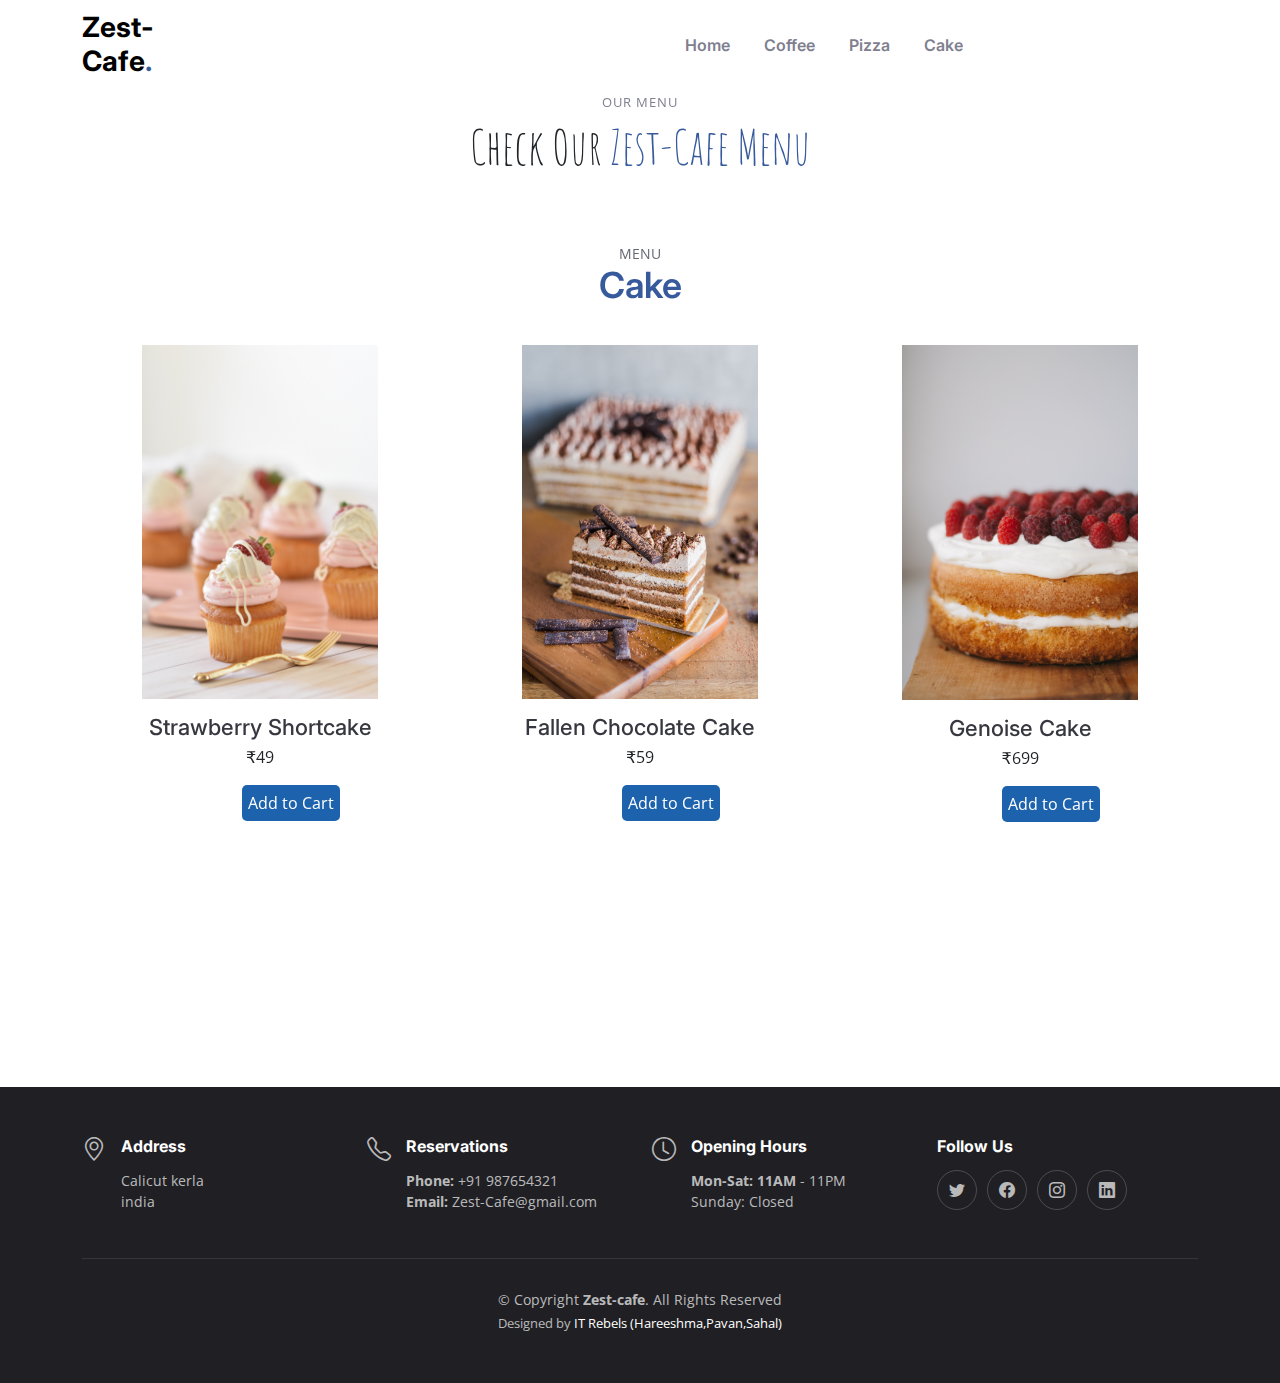
<file: cakes.html>
<!DOCTYPE html>
<html lang="en">

<head>
  <meta charset="utf-8">
  <meta content="width=device-width, initial-scale=1.0" name="viewport">

  <title>Zest-cafe</title>
  <meta content="" name="description">
  <meta content="" name="keywords">

 
  <!-- Google Fonts -->
  <link rel="preconnect" href="https://fonts.googleapis.com">
  <link rel="preconnect" href="https://fonts.gstatic.com" crossorigin>
  <link href="https://fonts.googleapis.com/css2?family=Open+Sans:ital,wght@0,300;0,400;0,500;0,600;0,700;1,300;1,400;1,600;1,700&family=Amatic+SC:ital,wght@0,300;0,400;0,500;0,600;0,700;1,300;1,400;1,500;1,600;1,700&family=Inter:ital,wght@0,300;0,400;0,500;0,600;0,700;1,300;1,400;1,500;1,600;1,700&display=swap" rel="stylesheet">

  <!-- Vendor CSS Files -->
  <link href="assets/vendor/bootstrap/css/bootstrap.min.css" rel="stylesheet">
  <link href="assets/vendor/bootstrap-icons/bootstrap-icons.css" rel="stylesheet">
  <link href="assets/vendor/aos/aos.css" rel="stylesheet">
  <link href="assets/vendor/glightbox/css/glightbox.min.css" rel="stylesheet">
  <link href="assets/vendor/swiper/swiper-bundle.min.css" rel="stylesheet">

  <!-- Template Main CSS File -->
  <link href="assets/css/main.css" rel="stylesheet">
  <script src="https://ajax.googleapis.com/ajax/libs/jquery/3.5.1/jquery.min.js"></script>

  <!-- =======================================================
  * Template Name: Yummy - v1.3.0
  * Template URL: https://bootstrapmade.com/yummy-bootstrap-restaurant-website-template/
  * Author: BootstrapMade.com
  * License: https://bootstrapmade.com/license/
  ======================================================== -->
</head>

<body>

  <!-- ======= Header ======= -->
  <header id="header" class="header fixed-top d-flex align-items-center">
    <div class="container d-flex align-items-center justify-content-between">

      <a href="index.html" class="logo d-flex align-items-center me-auto me-lg-0">
        <!-- Uncomment the line below if you also wish to use an image logo -->
        <!-- <img src="assets/img/logo.png" alt=""> -->
        <h1>Zest-Cafe<span>.</span></h1>
      </a>

      <nav id="navbar" class="navbar aws">
        <ul>
          <li><a href="index.html">Home</a></li>
          <li><a href="coffee.html">Coffee</a></li>
          
         
          <li><a href="pizza.html">Pizza</a></li>
          
          <li><a href="cakes.html">Cake</a></li>
         
        </ul>
      </nav><!-- .navbar -->


      <i class="mobile-nav-toggle mobile-nav-show bi bi-list"></i>
      <i class="mobile-nav-toggle mobile-nav-hide d-none bi bi-x"></i>

    </div>
  </header><!-- End Header -->

  
  <main id="main">

    <!-- ======= Menu Section ======= -->
    <section id="menu" class="menu mdhs-1">
      <div class="container" data-aos="fade-up">

        <div class="section-header">
          <h2>Our Menu</h2>
          <p>Check Our <span>Zest-Cafe Menu</span></p>
        </div>

        <div class="tab-content" data-aos="fade-up" data-aos-delay="300">

          <div class="tab-pane fade active show" id="menu-starters">

            <div class="tab-header text-center">
              <p>Menu</p>
              <h3>Cake</h3>
            </div>

            <div class="row gy-5">

              <div class="col-lg-4 menu-item">
                <img src="assets/img/menu/cake str.jpg" class="menu-img img-fluid" alt=""></a>
                <h4>Strawberry Shortcake</h4>
                <p>₹49</p>
                <a href="cart.html"><button class="add-to-cart-btn" data-price="10.00">Add to Cart</button></a>
                
              </div><!-- Menu Item -->

              <div class="col-lg-4 menu-item">
                <img src="assets/img/menu/cake choco.jpg" class="menu-img img-fluid" alt=""></a>
                <h4> Fallen Chocolate Cake</h4>
                <p>₹59</p>
                <a href="cart.html"><button class="add-to-cart-btn" data-price="10.00">Add to Cart</button></a>
                
                
              </div><!-- Menu Item -->
              <div class="col-lg-4 menu-item">
                <img src="assets/img/menu/Genoise Cake.jpg"class="menu-img img-fluid" alt=""></a>
                <h4> Genoise Cake</h4>
                <p>₹699</p>
                <a href="cart.html"><button class="add-to-cart-btn" data-price="10.00">Add to Cart</button></a>
               
                
              </div><!-- Menu Item -->
              
            </div>
          </div><!-- End Starter Menu Content -->

              </div><!-- Menu Item -->

    

  </main><!-- End #main -->

  <!-- ======= Footer ======= -->
  <footer id="footer" class="footer">

    <div class="container">
      <div class="row gy-3">
        <div class="col-lg-3 col-md-6 d-flex">
          <i class="bi bi-geo-alt icon"></i>
          <div>
            <h4>Address</h4>
            <p>
              Calicut kerla <br>
              india<br>
            </p>
          </div>

        </div>

        <div class="col-lg-3 col-md-6 footer-links d-flex">
          <i class="bi bi-telephone icon"></i>
          <div>
            <h4>Reservations</h4>
            <p>
              <strong>Phone:</strong> +91 987654321 <br>
              <strong>Email:</strong> Zest-Cafe@gmail.com<br>
            </p>
          </div>
        </div>

        <div class="col-lg-3 col-md-6 footer-links d-flex">
          <i class="bi bi-clock icon"></i>
          <div>
            <h4>Opening Hours</h4>
            <p>
              <strong>Mon-Sat: 11AM</strong> - 11PM<br>
              Sunday: Closed
            </p>
          </div>
        </div>

        <div class="col-lg-3 col-md-6 footer-links">
          <h4>Follow Us</h4>
          <div class="social-links d-flex">
            <a href="#" class="twitter"><i class="bi bi-twitter"></i></a>
            <a href="#" class="facebook"><i class="bi bi-facebook"></i></a>
            <a href="#" class="instagram"><i class="bi bi-instagram"></i></a>
            <a href="#" class="linkedin"><i class="bi bi-linkedin"></i></a>
          </div>
        </div>

      </div>
    </div>

    <div class="container">
      <div class="copyright">
        &copy; Copyright <strong><span>Zest-cafe</span></strong>. All Rights Reserved
      </div>
      <div class="credits">
        <!-- All the links in the footer should remain intact. -->
        <!-- You can delete the links only if you purchased the pro version. -->
        <!-- Licensing information: https://bootstrapmade.com/license/ -->
        <!-- Purchase the pro version with working PHP/AJAX contact form: https://bootstrapmade.com/yummy-bootstrap-restaurant-website-template/ -->
        Designed by <a href="###">IT Rebels (Hareeshma,Pavan,Sahal) </a>
      </div>
    </div>

  </footer><!-- End Footer -->
  <!-- End Footer -->

  <a href="#" class="scroll-top d-flex align-items-center justify-content-center"><i class="bi bi-arrow-up-short"></i></a>

  <div id="preloader"></div>

  <!-- Vendor JS Files -->
  <script src="assets/vendor/bootstrap/js/bootstrap.bundle.min.js"></script>
  <script src="assets/vendor/aos/aos.js"></script>
  <script src="assets/vendor/glightbox/js/glightbox.min.js"></script>
  <script src="assets/vendor/purecounter/purecounter_vanilla.js"></script>
  <script src="assets/vendor/swiper/swiper-bundle.min.js"></script>
  <script src="assets/vendor/php-email-form/validate.js"></script>

  <!-- Template Main JS File -->
  <script src="assets/js/main.js"></script>
  

</body>

</html>
</file>
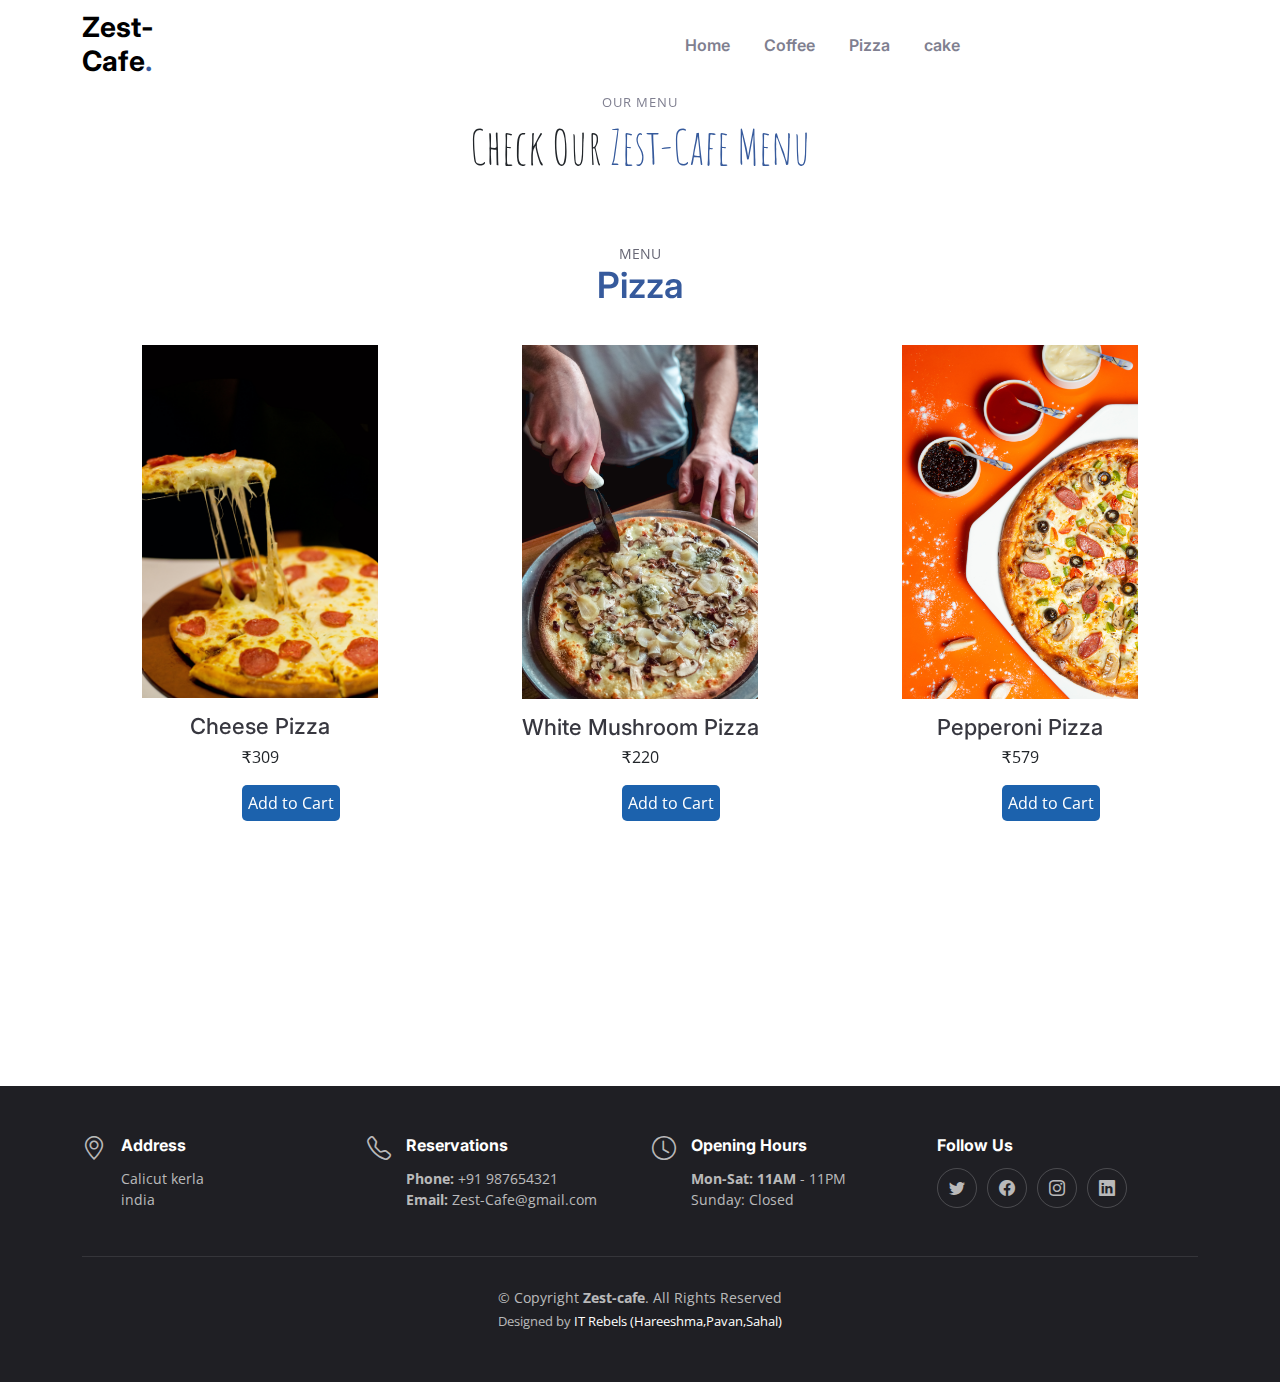
<file: pizza.html>
<!DOCTYPE html>
<html lang="en">

<head>
  <meta charset="utf-8">
  <meta content="width=device-width, initial-scale=1.0" name="viewport">

  <title>Zest-cafe</title>
  <meta content="" name="description">
  <meta content="" name="keywords">

 
  <!-- Google Fonts -->
  <link rel="preconnect" href="https://fonts.googleapis.com">
  <link rel="preconnect" href="https://fonts.gstatic.com" crossorigin>
  <link href="https://fonts.googleapis.com/css2?family=Open+Sans:ital,wght@0,300;0,400;0,500;0,600;0,700;1,300;1,400;1,600;1,700&family=Amatic+SC:ital,wght@0,300;0,400;0,500;0,600;0,700;1,300;1,400;1,500;1,600;1,700&family=Inter:ital,wght@0,300;0,400;0,500;0,600;0,700;1,300;1,400;1,500;1,600;1,700&display=swap" rel="stylesheet">

  <!-- Vendor CSS Files -->
  <link href="assets/vendor/bootstrap/css/bootstrap.min.css" rel="stylesheet">
  <link href="assets/vendor/bootstrap-icons/bootstrap-icons.css" rel="stylesheet">
  <link href="assets/vendor/aos/aos.css" rel="stylesheet">
  <link href="assets/vendor/glightbox/css/glightbox.min.css" rel="stylesheet">
  <link href="assets/vendor/swiper/swiper-bundle.min.css" rel="stylesheet">

  <!-- Template Main CSS File -->
  <link href="assets/css/main.css" rel="stylesheet">
  <script src="https://ajax.googleapis.com/ajax/libs/jquery/3.5.1/jquery.min.js"></script>

  <!-- =======================================================
  * Template Name: Yummy - v1.3.0
  * Template URL: https://bootstrapmade.com/yummy-bootstrap-restaurant-website-template/
  * Author: BootstrapMade.com
  * License: https://bootstrapmade.com/license/
  ======================================================== -->
</head>

<body>

  <!-- ======= Header ======= -->
  <header id="header" class="header fixed-top d-flex align-items-center">
    <div class="container d-flex align-items-center justify-content-between">

      <a href="index.html" class="logo d-flex align-items-center me-auto me-lg-0">
        <!-- Uncomment the line below if you also wish to use an image logo -->
        <!-- <img src="assets/img/logo.png" alt=""> -->
        <h1>Zest-Cafe<span>.</span></h1>
      </a>
      <nav id="navbar" class="navbar aws">
        <ul>
          <li><a href="index.html">Home</a></li>
          <li><a href="coffee.html">Coffee</a></li>
          <li><a href="pizza.html">Pizza</a></li>
          <li><a href="cakes.html">cake</a></li>
         
        </ul>
      </nav><!-- .navbar -->

      <i class="mobile-nav-toggle mobile-nav-show bi bi-list"></i>
      <i class="mobile-nav-toggle mobile-nav-hide d-none bi bi-x"></i>

    </div>
  </header><!-- End Header -->

  
  <main id="main">

    <!-- ======= Menu Section ======= -->
    <section id="menu" class="menu mdhs-1">
      <div class="container" data-aos="fade-up">

        <div class="section-header">
          <h2>Our Menu</h2>
          <p>Check Our <span>Zest-Cafe Menu</span></p>
        </div>

        <div class="tab-content" data-aos="fade-up" data-aos-delay="300">

          <div class="tab-pane fade active show" id="menu-starters">

            <div class="tab-header text-center">
              <p>Menu</p>
              <h3>Pizza</h3>
              
            </div>

            <div class="row gy-5">

              <div class="col-lg-4 menu-item">
               <img src="assets/img/menu/cheese.jpg" class="menu-img img-fluid" alt="">
                <h4>Cheese Pizza</h4>
                <p>₹309</p>
                <a href="cart.html"><button class="add-to-cart-btn" data-price="10.00">Add to Cart</button></a>
                
              </div><!-- Menu Item -->

              <div class="col-lg-4 menu-item">
                <img src="assets/img/menu/mash.jpg" class="menu-img img-fluid" alt=""></a>
                <h4>White Mushroom Pizza</h4>
                <p>₹220</p>
                <a href="cart.html"><button class="add-to-cart-btn" data-price="10.00">Add to Cart</button></a>
                
                
              </div><!-- Menu Item -->
              <div class="col-lg-4 menu-item">
                <img src="assets/img/menu/pepeppepep .jpg"class="menu-img img-fluid" alt=""></a>
                <h4>Pepperoni Pizza</h4>
               <p>₹579</p>
               <a href="cart.html"><button class="add-to-cart-btn" data-price="10.00">Add to Cart</button></a>
                
              </div><!-- Menu Item -->
              
            </div>
          </div><!-- End Starter Menu Content -->

              </div><!-- Menu Item -->

    

  </main><!-- End #main -->

  <!-- ======= Footer ======= -->
  <footer id="footer" class="footer">

    <div class="container">
      <div class="row gy-3">
        <div class="col-lg-3 col-md-6 d-flex">
          <i class="bi bi-geo-alt icon"></i>
          <div>
            <h4>Address</h4>
            <p>
              Calicut kerla <br>
              india<br>
            </p>
          </div>

        </div>

        <div class="col-lg-3 col-md-6 footer-links d-flex">
          <i class="bi bi-telephone icon"></i>
          <div>
            <h4>Reservations</h4>
            <p>
              <strong>Phone:</strong> +91 987654321 <br>
              <strong>Email:</strong> Zest-Cafe@gmail.com<br>
            </p>
          </div>
        </div>

        <div class="col-lg-3 col-md-6 footer-links d-flex">
          <i class="bi bi-clock icon"></i>
          <div>
            <h4>Opening Hours</h4>
            <p>
              <strong>Mon-Sat: 11AM</strong> - 11PM<br>
              Sunday: Closed
            </p>
          </div>
        </div>

        <div class="col-lg-3 col-md-6 footer-links">
          <h4>Follow Us</h4>
          <div class="social-links d-flex">
            <a href="#" class="twitter"><i class="bi bi-twitter"></i></a>
            <a href="#" class="facebook"><i class="bi bi-facebook"></i></a>
            <a href="#" class="instagram"><i class="bi bi-instagram"></i></a>
            <a href="#" class="linkedin"><i class="bi bi-linkedin"></i></a>
          </div>
        </div>

      </div>
    </div>

    <div class="container">
      <div class="copyright">
        &copy; Copyright <strong><span>Zest-cafe</span></strong>. All Rights Reserved
      </div>
      <div class="credits">
        <!-- All the links in the footer should remain intact. -->
        <!-- You can delete the links only if you purchased the pro version. -->
        <!-- Licensing information: https://bootstrapmade.com/license/ -->
        <!-- Purchase the pro version with working PHP/AJAX contact form: https://bootstrapmade.com/yummy-bootstrap-restaurant-website-template/ -->
        Designed by <a href="###">IT Rebels (Hareeshma,Pavan,Sahal) </a>
      </div>
    </div>

  </footer><!-- End Footer -->
  <!-- End Footer -->

  <a href="#" class="scroll-top d-flex align-items-center justify-content-center"><i class="bi bi-arrow-up-short"></i></a>

  <div id="preloader"></div>

  <!-- Vendor JS Files -->
  <script src="assets/vendor/bootstrap/js/bootstrap.bundle.min.js"></script>
  <script src="assets/vendor/aos/aos.js"></script>
  <script src="assets/vendor/glightbox/js/glightbox.min.js"></script>
  <script src="assets/vendor/purecounter/purecounter_vanilla.js"></script>
  <script src="assets/vendor/swiper/swiper-bundle.min.js"></script>
  <script src="assets/vendor/php-email-form/validate.js"></script>

  <!-- Template Main JS File -->
  <script src="assets/js/main.js"></script>
  

</body>

</html>
</file>
<file: assets/css/main.css>
/**ccessss
* Template Name: Yummy - v1.3.0
* Template URL: https://bootstrapmade.com/yummy-bootstrap-restaurant-website-template/
* Author: BootstrapMade.com
* License: https://bootstrapmade.com/license/
*/

/*--------------------------------------------------------------
# Set main reusable colors and fonts using CSS variables
# Learn more about CSS variables at https://developer.mozilla.org/en-US/docs/Web/CSS/Using_CSS_custom_properties
--------------------------------------------------------------*/
/* Fonts */
:root {
  --font-default: "Open Sans", system-ui, -apple-system, "Segoe UI", Roboto, "Helvetica Neue", Arial, "Noto Sans", "Liberation Sans", sans-serif, "Apple Color Emoji", "Segoe UI Emoji", "Segoe UI Symbol", "Noto Color Emoji";
  --font-primary: "Amatic SC", sans-serif;
  --font-secondary: "Inter", sans-serif;
}

/* Colors */
:root {
  --color-default: #212529;
  --color-primary: #365a9c;
  --color-secondary: #37373f;
}

/* Smooth scroll behavior */
:root {
  scroll-behavior: smooth;
}

/*--------------------------------------------------------------
# General
--------------------------------------------------------------*/
body {
  font-family: var(--font-default);
  color: var(--color-default);
}

a {
  color: var(--color-primary);
  text-decoration: none;
}

a:hover {
  color: #365a9c;
  text-decoration: none;
}

h1,
h2,
h3,
h4,
h5,
h6 {
  font-family: var(--font-secondary);
}

/*--------------------------------------------------------------
# Sections & Section Header
--------------------------------------------------------------*/
section {
  overflow: hidden;
  padding: 80px 0;
}

.section-bg {
  background-color: #eee;
}
.img-a{
  height: 400px;
  width: 300px;
}

.section-header {
  text-align: center;
  padding-bottom: 30px;
}

.section-header h2 {
  font-size: 13px;
  letter-spacing: 1px;
  font-weight: 400;
  margin: 0;
  padding: 0;
  color: #7f7f90;
  text-transform: uppercase;
  font-family: var(--font-default);
}

.section-header p {
  margin: 0;
  font-size: 48px;
  font-weight: 400;
  font-family: var(--font-primary);
}

.section-header p span {
  color: var(--color-primary);
}

/*--------------------------------------------------------------
# Breadcrumbs
--------------------------------------------------------------*/
.breadcrumbs {
  padding: 15px 0;
  background: rgba(55, 55, 63, 0.05);
  margin-top: 90px;
}

@media (max-width: 575px) {
  .breadcrumbs {
    margin-top: 70px;
  }
}

.breadcrumbs h2 {
  font-size: 24px;
  font-weight: 400;
  margin: 0;
}

.breadcrumbs ol {
  display: flex;
  flex-wrap: wrap;
  list-style: none;
  padding: 0;
  margin: 0;
  font-size: 14px;
}

.breadcrumbs ol li+li {
  padding-left: 10px;
}

.breadcrumbs ol li+li::before {
  display: inline-block;
  padding-right: 10px;
  color: #676775;
  content: "/";
}

@media (max-width: 992px) {
  .breadcrumbs .d-flex {
    display: block !important;
  }

  .breadcrumbs h2 {
    margin-bottom: 10px;
  }

  .breadcrumbs ol {
    display: block;
  }

  .breadcrumbs ol li {
    display: inline-block;
  }
}

/*--------------------------------------------------------------
# Scroll top button
--------------------------------------------------------------*/
.scroll-top {
  position: fixed;
  visibility: hidden;
  opacity: 0;
  right: 15px;
  bottom: 15px;
  z-index: 99999;
  background: var(--color-primary);
  width: 44px;
  height: 44px;
  border-radius: 50px;
  transition: all 0.4s;
}

.scroll-top i {
  font-size: 24px;
  color: #fff;
  line-height: 0;
}

.scroll-top:hover {
  background:#365a9c;
  color: #fff;
}

.scroll-top.active {
  visibility: visible;
  opacity: 1;
}

/*--------------------------------------------------------------
# Preloader
--------------------------------------------------------------*/
#preloader {
  position: fixed;
  inset: 0;
  z-index: 9999;
  overflow: hidden;
  background: #fff;
  transition: all 0.6s ease-out;
  width: 100%;
  height: 100vh;
}

#preloader:before,
#preloader:after {
  content: "";
  position: absolute;
  border: 4px solid var(--color-primary);
  border-radius: 50%;
  -webkit-animation: animate-preloader 2s cubic-bezier(0, 0.2, 0.8, 1) infinite;
  animation: animate-preloader 2s cubic-bezier(0, 0.2, 0.8, 1) infinite;
}

#preloader:after {
  -webkit-animation-delay: -0.5s;
  animation-delay: -0.5s;
}

@-webkit-keyframes animate-preloader {
  0% {
    width: 10px;
    height: 10px;
    top: calc(50% - 5px);
    left: calc(50% - 5px);
    opacity: 1;
  }

  100% {
    width: 72px;
    height: 72px;
    top: calc(50% - 36px);
    left: calc(50% - 36px);
    opacity: 0;
  }
}

@keyframes animate-preloader {
  0% {
    width: 10px;
    height: 10px;
    top: calc(50% - 5px);
    left: calc(50% - 5px);
    opacity: 1;
  }

  100% {
    width: 72px;
    height: 72px;
    top: calc(50% - 36px);
    left: calc(50% - 36px);
    opacity: 0;
  }
}

/*--------------------------------------------------------------
# Disable aos animation delay on mobile devices
--------------------------------------------------------------*/
@media screen and (max-width: 768px) {
  [data-aos-delay] {
    transition-delay: 0 !important;
  }
}

/*--------------------------------------------------------------
# Header
--------------------------------------------------------------*/
.header {
  background: #fff;
  transition: all 0.5s;
  z-index: 997;
  height: 90px;
  border-bottom: 1px solid #fff;
}

@media (max-width: 575px) {
  .header {
    height: 70px;
  }
}

.header.sticked {
  border-color: #fff;
  border-color: #eee;
}

.header .logo img {
  max-height: 40px;
  margin-right: 6px;
}

.header .logo h1 {
  font-size: 28px;
  font-weight: 700;
  color: #000;
  margin: 0;
  font-family: var(--font-secondary);
}

.header .logo h1 span {
  color: var(--color-primary);
}

.header .btn-book-a-table,
.header .btn-book-a-table:focus {
  font-size: 14px;
  color: #fff;
  background: var(--color-primary);
  padding: 8px 20px;
  margin-left: 30px;
  border-radius: 50px;
  transition: 0.3s;
}

.header .btn-book-a-table:hover,
.header .btn-book-a-table:focus:hover {
  color: #fff;
  background: rgba(73, 61, 61, 0.8);
}

section {
  scroll-margin-top: 90px;
}

/*--------------------------------------------------------------
# Desktop Navigation
--------------------------------------------------------------*/
@media (min-width: 1280px) {
  .navbar {
    padding: 0;
  }

  .navbar ul {
    margin: 0;
    padding-left: 500px;
    display: flex;
    list-style: none;
    align-items: center;
  }

  .navbar li {
    position: relative;
  }

  .navbar>ul>li {
    white-space: nowrap;
    padding: 10px 0 10px 28px;
  }

  .navbar a,
  .navbar a:focus {
    display: flex;
    align-items: center;
    justify-content: space-between;
    padding: 0 3px;
    font-family: var(--font-secondary);
    font-size: 16px;
    font-weight: 600;
    color: #7f7f90;
    white-space: nowrap;
    transition: 0.3s;
    position: relative;
  }

  .navbar a i,
  .navbar a:focus i {
    font-size: 12px;
    line-height: 0;
    margin-left: 5px;
  }

  .navbar>ul>li>a:before {
    content: "";
    position: absolute;
    width: 100%;
    height: 2px;
    bottom: -6px;
    left: 0px;
    background-color: var(--color-primary);
    visibility: hidden;
    width: 0px;
    transition: all 0.3s ease-in-out 0s;
  }

  .navbar a:hover:before,
  .navbar li:hover>a:before,
  .navbar .active:before {
    visibility: visible;
    width: 100%;
  }

  .navbar a:hover,
  .navbar .active,
  .navbar .active:focus,
  .navbar li:hover>a {
    color: #000;
  }

  .navbar .dropdown ul {
    display: block;
    position: absolute;
    left: 28px;
    top: calc(100% + 30px);
    margin: 0;
    padding: 10px 0;
    z-index: 99;
    opacity: 0;
    visibility: hidden;
    background: #fff;
    box-shadow: 0px 0px 30px rgba(127, 137, 161, 0.25);
    transition: 0.3s;
    border-radius: 4px;
  }

  .navbar .dropdown ul li {
    min-width: 200px;
  }

  .navbar .dropdown ul a {
    padding: 10px 20px;
    font-size: 15px;
    text-transform: none;
    font-weight: 600;
  }

  .navbar .dropdown ul a i {
    font-size: 12px;
  }

  .navbar .dropdown ul a:hover,
  .navbar .dropdown ul .active:hover,
  .navbar .dropdown ul li:hover>a {
    color: var(--color-primary);
  }

  .navbar .dropdown:hover>ul {
    opacity: 1;
    top: 100%;
    visibility: visible;
  }

  .navbar .dropdown .dropdown ul {
    top: 0;
    left: calc(100% - 30px);
    visibility: hidden;
  }

  .navbar .dropdown .dropdown:hover>ul {
    opacity: 1;
    top: 0;
    left: 100%;
    visibility: visible;
  }
}

@media (min-width: 1280px) and (max-width: 1366px) {
  .navbar .dropdown .dropdown ul {
    left: -90%;
  }

  .navbar .dropdown .dropdown:hover>ul {
    left: -100%;
  }
}

@media (min-width: 1280px) {

  .mobile-nav-show,
  .mobile-nav-hide {
    display: none;
  }
}

/*--------------------------------------------------------------
# Mobile Navigation
--------------------------------------------------------------*/
@media (max-width: 1279px) {
  .navbar {
    position: fixed;
    top: 0;
    right: -100%;
    width: 100%;
    max-width: 400px;
    border-left: 1px solid #666;
    bottom: 0;
    transition: 0.3s;
    z-index: 9997;
  }

  .navbar ul {
    position: absolute;
    inset: 0;
    padding: 50px 0 10px 0;
    margin: 0;
    background: rgba(255, 255, 255, 0.9);
    overflow-y: auto;
    transition: 0.3s;
    z-index: 9998;
  }

  .navbar a,
  .navbar a:focus {
    display: flex;
    align-items: center;
    justify-content: space-between;
    padding: 10px 20px;
    font-family: var(--font-secondary);
    border-bottom: 2px solid rgba(255, 255, 255, 0.8);
    font-size: 16px;
    font-weight: 600;
    color: #7f7f90;
    white-space: nowrap;
    transition: 0.3s;
  }

  .navbar a i,
  .navbar a:focus i {
    font-size: 12px;
    line-height: 0;
    margin-left: 5px;
  }

  .navbar a:hover,
  .navbar li:hover>a {
    color: #000;
  }

  .navbar .active,
  .navbar .active:focus {
    color: #000;
    border-color: var(--color-primary);
  }

  .navbar .dropdown ul,
  .navbar .dropdown .dropdown ul {
    position: static;
    display: none;
    padding: 10px 0;
    margin: 10px 20px;
    transition: all 0.5s ease-in-out;
    border: 1px solid #eee;
  }

  .navbar .dropdown>.dropdown-active,
  .navbar .dropdown .dropdown>.dropdown-active {
    display: block;
  }

  .mobile-nav-show {
    color: var(--color-secondary);
    font-size: 28px;
    cursor: pointer;
    line-height: 0;
    transition: 0.5s;
    z-index: 9999;
    margin: 0 10px 0 20px;
  }

  .mobile-nav-hide {
    color: var(--color-secondary);
    font-size: 32px;
    cursor: pointer;
    line-height: 0;
    transition: 0.5s;
    position: fixed;
    right: 20px;
    top: 20px;
    z-index: 9999;
  }

  .mobile-nav-active {
    overflow: hidden;
  }

  .mobile-nav-active .navbar {
    right: 0;
  }

  .mobile-nav-active .navbar:before {
    content: "";
    position: fixed;
    inset: 0;
    background: rgba(255, 255, 255, 0.8);
    z-index: 9996;
  }
}

/*--------------------------------------------------------------
# About Section
--------------------------------------------------------------*/
.about .about-img {
  min-height: 500px;
}

.about h3 {
  font-weight: 700;
  font-size: 36px;
  margin-bottom: 30px;
  font-family: var(--font-secondary);
}

.about .call-us {
  left: 10%;
  right: 10%;
  bottom: 10%;
  background-color: #fff;
  box-shadow: 0px 2px 25px rgba(0, 0, 0, 0.08);
  padding: 20px;
  text-align: center;
}

.about .call-us h4 {
  font-size: 24px;
  font-weight: 700;
  margin-bottom: 5px;
  font-family: var(--font-default);
}

.about .call-us p {
  font-size: 28px;
  font-weight: 700;
  color: var(--color-primary);
}

.about .content ul {
  list-style: none;
  padding: 0;
}

.about .content ul li {
  padding: 0 0 8px 26px;
  position: relative;
}

.about .content ul i {
  position: absolute;
  font-size: 20px;
  left: 0;
  top: -3px;
  color: var(--color-primary);
}

.about .content p:last-child {
  margin-bottom: 0;
}

.about .play-btn {
  width: 94px;
  height: 94px;
  background: radial-gradient(var(--color-primary) 50%, rgba(206, 18, 18, 0.4) 52%);
  border-radius: 50%;
  display: block;
  position: absolute;
  left: calc(50% - 47px);
  top: calc(50% - 47px);
  overflow: hidden;
}

.about .play-btn:before {
  content: "";
  position: absolute;
  width: 120px;
  height: 120px;
  -webkit-animation-delay: 0s;
  animation-delay: 0s;
  -webkit-animation: pulsate-btn 2s;
  animation: pulsate-btn 2s;
  -webkit-animation-direction: forwards;
  animation-direction: forwards;
  -webkit-animation-iteration-count: infinite;
  animation-iteration-count: infinite;
  -webkit-animation-timing-function: steps;
  animation-timing-function: steps;
  opacity: 1;
  border-radius: 50%;
  border: 5px solid rgba(206, 18, 18, 0.7);
  top: -15%;
  left: -15%;
  background: rgba(198, 16, 0, 0);
}

.about .play-btn:after {
  content: "";
  position: absolute;
  left: 50%;
  top: 50%;
  transform: translateX(-40%) translateY(-50%);
  width: 0;
  height: 0;
  border-top: 10px solid transparent;
  border-bottom: 10px solid transparent;
  border-left: 15px solid #fff;
  z-index: 100;
  transition: all 400ms cubic-bezier(0.55, 0.055, 0.675, 0.19);
}

.about .play-btn:hover:before {
  content: "";
  position: absolute;
  left: 50%;
  top: 50%;
  transform: translateX(-40%) translateY(-50%);
  width: 0;
  height: 0;
  border: none;
  border-top: 10px solid transparent;
  border-bottom: 10px solid transparent;
  border-left: 15px solid #fff;
  z-index: 200;
  -webkit-animation: none;
  animation: none;
  border-radius: 0;
}

.about .play-btn:hover:after {
  border-left: 15px solid var(--color-primary);
  transform: scale(20);
}

@-webkit-keyframes pulsate-btn {
  0% {
    transform: scale(0.6, 0.6);
    opacity: 1;
  }

  100% {
    transform: scale(1, 1);
    opacity: 0;
  }
}

@keyframes pulsate-btn {
  0% {
    transform: scale(0.6, 0.6);
    opacity: 1;
  }

  100% {
    transform: scale(1, 1);
    opacity: 0;
  }
}

/*--------------------------------------------------------------
# Why Us Section
--------------------------------------------------------------*/
.why-us .why-box {
  padding: 30px;
  background: var(--color-primary);
  color: #fff;
}

.why-us .why-box h3 {
  font-weight: 700;
  font-size: 34px;
  margin-bottom: 30px;
}

.why-us .why-box p {
  margin-bottom: 30px;
}

.why-us .why-box .more-btn {
  display: inline-block;
  background: rgba(255, 255, 255, 0.3);
  padding: 6px 30px 8px 30px;
  color: #fff;
  border-radius: 50px;
  transition: all ease-in-out 0.4s;
}

.why-us .why-box .more-btn i {
  font-size: 14px;
}

.why-us .why-box .more-btn:hover {
  color: var(--color-primary);
  background: #fff;
}

.why-us .icon-box {
  text-align: center;
  background: #fff;
  padding: 40px 30px;
  width: 100%;
  height: 100%;
  border: 1px solid rgba(55, 55, 63, 0.1);
  transition: 0.3s;
}

.why-us .icon-box i {
  color: var(--color-primary);
  margin-bottom: 30px;
  font-size: 32px;
  margin-bottom: 30px;
  background: rgba(206, 18, 18, 0.1);
  border-radius: 50px;
  display: flex;
  align-items: center;
  justify-content: center;
  width: 64px;
  height: 64px;
}

.why-us .icon-box h4 {
  font-size: 20px;
  font-weight: 400;
  margin: 0 0 30px 0;
  font-family: var(--font-secondary);
}

.why-us .icon-box p {
  font-size: 15px;
  color: #6c757d;
}

@media (min-width: 1200px) {
  .why-us .icon-box:hover {
    transform: scale(1.1);
  }
}

/*--------------------------------------------------------------
# Stats Counter Section
--------------------------------------------------------------*/
.stats-counter {
  background: linear-gradient(rgba(0, 0, 0, 0.5), rgba(0, 0, 0, 0.5)), url("../img/stats-bg.jpg") center center;
  background-size: cover;
  padding: 100px 0;
}

@media (min-width: 1365px) {
  .stats-counter {
    background-attachment: fixed;
  }
}

.stats-counter .stats-item {
  padding: 30px;
  width: 100%;
}

.stats-counter .stats-item span {
  font-size: 48px;
  display: block;
  color: #fff;
  font-weight: 700;
}

.stats-counter .stats-item p {
  padding: 0;
  margin: 0;
  font-family: var(--font-secondary);
  font-size: 16px;
  font-weight: 700;
  color: rgba(255, 255, 255, 0.6);
}

/*--------------------------------------------------------------
# Menu Section
--------------------------------------------------------------*/
.menu .nav-tabs {
  border: 0;
}

.menu .nav-link {
  margin: 0 10px;
  padding: 10px 5px;
  transition: 0.3s;
  color: var(--color-secondary);
  border-radius: 0;
  cursor: pointer;
  height: 100%;
  border: 0;
  border-bottom: 2px solid #b6b6bf;
}

@media (max-width: 575px) {
  .menu .nav-link {
    margin: 0 10px;
    padding: 10px 0;
  }
}

.menu .nav-link i {
  padding-right: 15px;
  font-size: 48px;
}

.menu .nav-link h4 {
  font-size: 18px;
  font-weight: 400;
  margin: 0;
  font-family: var(--font-secondary);
}

@media (max-width: 575px) {
  .menu .nav-link h4 {
    font-size: 16px;
  }
}

.menu .nav-link:hover {
  color: var(--color-primary);
}

.menu .nav-link.active {
  color: var(--color-primary);
  border-color: var(--color-primary);
}

.menu .tab-content .tab-header {
  padding: 30px 0;
}

.menu .tab-content .tab-header p {
  font-size: 14px;
  text-transform: uppercase;
  color: #676775;
  margin-bottom: 0;
}

.menu .tab-content .tab-header h3 {
  font-size: 36px;
  font-weight: 600;
  color: var(--color-primary);
}

.menu .tab-content .menu-item {
  -moz-text-align-last: center;
  text-align-last: center;
}

.menu .tab-content .menu-item .menu-img {
  padding: 0 60px;
  margin-bottom: 15px;
}

.menu .tab-content .menu-item h4 {
  font-size: 22px;
  font-weight: 500;
  color: var(--color-secondary);
  font-family: var(--font-secondary);
  font-weight: 30px;
  margin-bottom: 5px;
}

.menu .tab-content .menu-item .ingredients {
  font-family: var(--font-secondary);
  color: #8d8d9b;
  margin-bottom: 5px;
}

.menu .tab-content .menu-item .price {
  font-size: 24px;
  font-weight: 700;
  color: var(--color-primary);
}
.menu .tab-content{
  margin-bottom: 185px;
}

.mdhs-1{
  margin-top:15px;

}
/*--------------------------------------------------------------
# Testimonials Section
--------------------------------------------------------------*/
.testimonials .section-header {
  margin-bottom: 40px;
}

.testimonials .testimonials-carousel,
.testimonials .testimonials-slider {
  overflow: hidden;
}

.testimonials .testimonial-item .testimonial-content {
  border-left: 3px solid var(--color-primary);
  padding-left: 30px;
}

.testimonials .testimonial-item .testimonial-img {
  border-radius: 50%;
  border: 4px solid #fff;
  margin: 0 auto;
}

.testimonials .testimonial-item h3 {
  font-size: 20px;
  font-weight: bold;
  margin: 10px 0 5px 0;
  color: var(--color-default);
  font-family: var(--font-secondary);
}

.testimonials .testimonial-item h4 {
  font-size: 14px;
  color: #6c757d;
  margin: 0 0 10px 0;
  font-family: var(--font-secondary);
}

.testimonials .testimonial-item .stars i {
  color: #ffc107;
  margin: 0 1px;
}

.testimonials .testimonial-item .quote-icon-left,
.testimonials .testimonial-item .quote-icon-right {
  color: #f05656;
  font-size: 26px;
  line-height: 0;
}

.testimonials .testimonial-item .quote-icon-left {
  display: inline-block;
  left: -5px;
  position: relative;
}

.testimonials .testimonial-item .quote-icon-right {
  display: inline-block;
  right: -5px;
  position: relative;
  top: 10px;
  transform: scale(-1, -1);
}

.testimonials .testimonial-item p {
  font-style: italic;
}

.testimonials .swiper-pagination {
  margin-top: 40px;
  position: relative;
}

.testimonials .swiper-pagination .swiper-pagination-bullet {
  width: 12px;
  height: 12px;
  background-color: #d1d1d7;
  opacity: 1;
}

.testimonials .swiper-pagination .swiper-pagination-bullet-active {
  background-color: var(--color-primary);
}

/*--------------------------------------------------------------
# Events Section
--------------------------------------------------------------*/
.events .container-fluid {
  padding: 0;
}

.events .event-item {
  background-size: cover;
  background-position: cente;
  min-height: 600px;
  padding: 30px;
}

@media (max-width: 575px) {
  .events .event-item {
    min-height: 500px;
  }
}

.events .event-item:before {
  content: "";
  background: rgba(0, 0, 0, 0.6);
  position: absolute;
  inset: 0;
}

.events .event-item h3 {
  font-size: 24px;
  font-weight: 700;
  margin-bottom: 5px;
  color: #fff;
  position: relative;
}

.events .event-item .price {
  color: #fff;
  border-bottom: 2px solid var(--color-primary);
  font-size: 32px;
  font-weight: 700;
  margin-bottom: 15px;
  position: relative;
}

.events .event-item .description {
  margin-bottom: 0;
  color: rgba(255, 255, 255, 0.9);
  position: relative;
}

@media (min-width: 1200px) {
  .events .swiper-slide-active+.swiper-slide {
    border-left: 1px solid rgba(255, 255, 255, 0.5);
    border-right: 1px solid rgba(255, 255, 255, 0.5);
    z-index: 1;
  }
}

.events .swiper-pagination {
  margin-top: 20px;
  position: relative;
}

.events .swiper-pagination .swiper-pagination-bullet {
  width: 10px;
  height: 10px;
  background-color: #d1d1d7;
  opacity: 1;
}

.events .swiper-pagination .swiper-pagination-bullet-active {
  background-color: var(--color-primary);
}

/*--------------------------------------------------------------
# Chefs Section
--------------------------------------------------------------*/
.chefs .chef-member {
  overflow: hidden;
  text-align: center;
  border-radius: 5px;
  background: #fff;
  box-shadow: 0px 0 30px rgba(55, 55, 63, 0.08);
  transition: 0.3s;
}

.chefs .chef-member .member-img {
  position: relative;
  overflow: hidden;
}

.chefs .chef-member .member-img:after {
  position: absolute;
  content: "";
  left: 0;
  bottom: 0;
  height: 100%;
  width: 100%;
  background: url(../img/team-shape.svg) no-repeat center bottom;
  background-size: contain;
  z-index: 1;
}

.chefs .chef-member .social {
  position: absolute;
  right: -100%;
  top: 30px;
  opacity: 0;
  border-radius: 4px;
  transition: 0.5s;
  background: rgba(255, 255, 255, 0.3);
  z-index: 2;
}

.chefs .chef-member .social a {
  transition: color 0.3s;
  color: rgba(55, 55, 63, 0.4);
  margin: 15px 12px;
  display: block;
  line-height: 0;
  text-align: center;
}

.chefs .chef-member .social a:hover {
  color: rgba(55, 55, 63, 0.9);
}

.chefs .chef-member .social i {
  font-size: 18px;
}

.chefs .chef-member .member-info {
  padding: 10px 15px 20px 15px;
}

.chefs .chef-member .member-info h4 {
  font-weight: 700;
  margin-bottom: 5px;
  font-size: 20px;
  color: var(--color-secondary);
}

.chefs .chef-member .member-info span {
  display: block;
  font-size: 14px;
  font-weight: 400;
  color: rgba(33, 37, 41, 0.4);
}

.chefs .chef-member .member-info p {
  font-style: italic;
  font-size: 14px;
  padding-top: 15px;
  line-height: 26px;
  color: rgba(33, 37, 41, 0.7);
}

.chefs .chef-member:hover {
  transform: scale(1.08);
  box-shadow: 0px 0 30px rgba(55, 55, 63, 0.15);
}

.chefs .chef-member:hover .social {
  right: 8px;
  opacity: 1;
}

/*--------------------------------------------------------------
# Book A Table Section
--------------------------------------------------------------*/
.book-a-table .reservation-img {
  min-height: 500px;
  background-size: cover;
  background-position: center;
}

.book-a-table .reservation-form-bg {
  background: rgba(55, 55, 63, 0.04);
}

.book-a-table .php-email-form {
  padding: 40px;
}

@media (max-width: 575px) {
  .book-a-table .php-email-form {
    padding: 20px;
  }
}

.book-a-table .php-email-form h3 {
  font-size: 14px;
  font-weight: 700;
  text-transform: uppercase;
  letter-spacing: 1px;
}

.book-a-table .php-email-form h4 {
  font-size: 14px;
  font-weight: 700;
  text-transform: uppercase;
  letter-spacing: 1px;
  margin: 20px 0 0 0;
}

.book-a-table .php-email-form p {
  font-size: 14px;
  margin-bottom: 20px;
}

.book-a-table .php-email-form .error-message {
  display: none;
  color: #fff;
  background: #df1529;
  text-align: left;
  padding: 15px;
  margin-bottom: 24px;
  font-weight: 600;
}

.book-a-table .php-email-form .sent-message {
  display: none;
  color: #fff;
  background: #059652;
  text-align: center;
  padding: 15px;
  margin-bottom: 24px;
  font-weight: 600;
}

.book-a-table .php-email-form .loading {
  display: none;
  background: #fff;
  text-align: center;
  padding: 15px;
  margin-bottom: 24px;
}

.book-a-table .php-email-form .loading:before {
  content: "";
  display: inline-block;
  border-radius: 50%;
  width: 24px;
  height: 24px;
  margin: 0 10px -6px 0;
  border: 3px solid #059652;
  border-top-color: #fff;
  -webkit-animation: animate-loading 1s linear infinite;
  animation: animate-loading 1s linear infinite;
}

.book-a-table .php-email-form input,
.book-a-table .php-email-form textarea {
  border-radius: 0;
  box-shadow: none;
  font-size: 14px;
  border-radius: 0;
}

.book-a-table .php-email-form input:focus,
.book-a-table .php-email-form textarea:focus {
  border-color: var(--color-primary);
}

.book-a-table .php-email-form input {
  padding: 12px 15px;
}

.book-a-table .php-email-form textarea {
  padding: 12px 15px;
}

.book-a-table .php-email-form button[type=submit] {
  background: var(--color-primary);
  border: 0;
  padding: 14px 60px;
  color: #fff;
  transition: 0.4s;
  border-radius: 50px;
}

.book-a-table .php-email-form button[type=submit]:hover {
  background:#365a9c;
}

@-webkit-keyframes animate-loading {
  0% {
    transform: rotate(0deg);
  }

  100% {
    transform: rotate(360deg);
  }
}

@keyframes animate-loading {
  0% {
    transform: rotate(0deg);
  }

  100% {
    transform: rotate(360deg);
  }
}

/*--------------------------------------------------------------
# Gallery Section
--------------------------------------------------------------*/
.gallery {
  overflow: hidden;
}

.gallery .swiper-pagination {
  margin-top: 20px;
  position: relative;
}

.gallery .swiper-pagination .swiper-pagination-bullet {
  width: 12px;
  height: 12px;
  background-color: #d1d1d7;
  opacity: 1;
}

.gallery .swiper-pagination .swiper-pagination-bullet-active {
  background-color: var(--color-primary);
}

.gallery .swiper-slide-active {
  text-align: center;
}

@media (min-width: 992px) {
  .gallery .swiper-wrapper {
    padding: 40px 0;
  }

  .gallery .swiper-slide-active {
    border: 6px solid var(--color-primary);
    padding: 4px;
    background: #fff;
    z-index: 1;
    transform: scale(1.2);
  }
}

/*--------------------------------------------------------------
# Contact Section
--------------------------------------------------------------*/
.contact .info-item {
  background: #f4f4f4;
  padding: 30px;
  height: 100%;
}

.contact .info-item .icon {
  display: flex;
  align-items: center;
  justify-content: center;
  width: 56px;
  height: 56px;
  font-size: 24px;
  line-height: 0;
  color: #fff;
  background: var(--color-primary);
  border-radius: 50%;
  margin-right: 15px;
}

.contact .info-item h3 {
  font-size: 20px;
  color: #6c757d;
  font-weight: 700;
  margin: 0 0 5px 0;
}

.contact .info-item p {
  padding: 0;
  margin: 0;
  line-height: 24px;
  font-size: 14px;
}

.contact .info-item .social-links a {
  font-size: 24px;
  display: inline-block;
  color: rgba(55, 55, 63, 0.7);
  line-height: 1;
  margin: 4px 6px 0 0;
  transition: 0.3s;
}

.contact .info-item .social-links a:hover {
  color: var(--color-primary);
}

.contact .php-email-form {
  width: 100%;
  margin-top: 30px;
  background: #fff;
  box-shadow: 0 0 30px rgba(0, 0, 0, 0.08);
}

.contact .php-email-form .form-group {
  padding-bottom: 20px;
}

.contact .php-email-form .error-message {
  display: none;
  color: #fff;
  background: #df1529;
  text-align: left;
  padding: 15px;
  font-weight: 600;
}

.contact .php-email-form .error-message br+br {
  margin-top: 25px;
}

.contact .php-email-form .sent-message {
  display: none;
  color: #fff;
  background: #059652;
  text-align: center;
  padding: 15px;
  font-weight: 600;
}

.contact .php-email-form .loading {
  display: none;
  background: #fff;
  text-align: center;
  padding: 15px;
}

.contact .php-email-form .loading:before {
  content: "";
  display: inline-block;
  border-radius: 50%;
  width: 24px;
  height: 24px;
  margin: 0 10px -6px 0;
  border: 3px solid #059652;
  border-top-color: #fff;
  -webkit-animation: animate-loading 1s linear infinite;
  animation: animate-loading 1s linear infinite;
}

.contact .php-email-form input,
.contact .php-email-form textarea {
  border-radius: 0;
  box-shadow: none;
  font-size: 14px;
}

.contact .php-email-form input:focus,
.contact .php-email-form textarea:focus {
  border-color: var(--color-primary);
}

.contact .php-email-form input {
  height: 48px;
}

.contact .php-email-form textarea {
  padding: 10px 12px;
}

.contact .php-email-form button[type=submit] {
  background: var(--color-primary);
  border: 0;
  padding: 12px 40px;
  color: #fff;
  transition: 0.4s;
  border-radius: 50px;
}

.contact .php-email-form button[type=submit]:hover {
  background: #ec2727;
}

@keyframes animate-loading {
  0% {
    transform: rotate(0deg);
  }

  100% {
    transform: rotate(360deg);
  }
}

/*--------------------------------------------------------------
#  SectionHero
--------------------------------------------------------------*/
.hero {
  width: 100%;
  background-size: cover;
  position: relative;
  min-height: 60vh;
  padding: 160px 0 60px 0;
}

.hero h2 {
  font-size: 64px;
  font-weight: 700;
  margin-bottom: 20px;
  color: var(--color-secondary);
  font-family: var(--font-primary);
}

.hero h2 span {
  color: var(--color-primary);
}

.hero p {
  color: #4f4f5a;
  font-weight: 400;
  margin-bottom: 30px;
}

.hero .btn-book-a-table {
  font-weight: 500;
  font-size: 14px;
  letter-spacing: 1px;
  display: inline-block;
  padding: 12px 36px;
  border-radius: 50px;
  transition: 0.5s;
  color: #fff;
  background: var(--color-primary);
  box-shadow: 0 8px 28px rgba(11, 41, 141, 0.2);
}

.hero .btn-book-a-table:hover {
  background: #365a9c;
  box-shadow: 0 8px 28px #365a9c;
}

.hero .btn-watch-video {
  font-size: 16px;
  transition: 0.5s;
  margin-left: 25px;
  color: var(--font-secondary);
  font-weight: 600;
}

.hero .btn-watch-video i {
  color: var(--color-primary);
  font-size: 32px;
  transition: 0.3s;
  line-height: 0;
  margin-right: 8px;
}

.hero .btn-watch-video:hover {
  color: var(--color-primary);
}


@media (max-width: 640px) {
  .hero h2 {
    font-size: 36px;
  }

  .hero .btn-get-started,
  .hero .btn-watch-video {
    font-size: 14px;
  }
}
/*cart*/
.add-to-cart-btn {
	display: block;
	margin-top: 10px;
	padding: 6px;
	background-color: #1c62ad;
	color: #fff;
	border: none;
	border-radius: 5px;
	cursor: pointer;
  margin-left: 160px;
}

.add-to-cart-btn:hover {
	background-color: #0069d9;
}




/*--------------------------------------------------------------
# Footer
--------------------------------------------------------------*/
.footer {
  font-size: 14px;
  background-color: #1f1f24;
  padding: 50px 0;
  color: rgba(255, 255, 255, 0.7);
}

.footer .icon {
  margin-right: 15px;
  font-size: 24px;
  line-height: 0;
}

.footer h4 {
  font-size: 16px;
  font-weight: bold;
  position: relative;
  padding-bottom: 5px;
  color: #fff;
}

.footer .footer-links {
  margin-bottom: 30px;
}

.footer .footer-links ul {
  list-style: none;
  padding: 0;
  margin: 0;
}

.footer .footer-links ul li {
  padding: 10px 0;
  display: flex;
  align-items: center;
}

.footer .footer-links ul li:first-child {
  padding-top: 0;
}

.footer .footer-links ul a {
  color: rgba(255, 255, 255, 0.6);
  transition: 0.3s;
  display: inline-block;
  line-height: 1;
}

.footer .footer-links ul a:hover {
  color: #fff;
}

.footer .social-links a {
  display: flex;
  align-items: center;
  justify-content: center;
  width: 40px;
  height: 40px;
  border-radius: 50%;
  border: 1px solid rgba(255, 255, 255, 0.2);
  font-size: 16px;
  color: rgba(255, 255, 255, 0.7);
  margin-right: 10px;
  transition: 0.3s;
}

.footer .social-links a:hover {
  color: #fff;
  border-color: #fff;
}

.footer .copyright {
  text-align: center;
  padding-top: 30px;
  border-top: 1px solid rgba(255, 255, 255, 0.1);
}

.footer .credits {
  padding-top: 4px;
  text-align: center;
  font-size: 13px;
}

.footer .credits a {
  color: #fff;
}
.aws{
  justify-content: center;
  margin-right: 500px;
}
@media (max-width: 1279px){
  .aws{
    margin-right: 0;
  }
}
.cart{
  position: absolute;
  top: 10px;

}
.btncart{
  background-color: #426387;
  width: 110px;
  height: 40px;
  color: #ffffff;
  border-radius: 25PX ;
}
</file>
